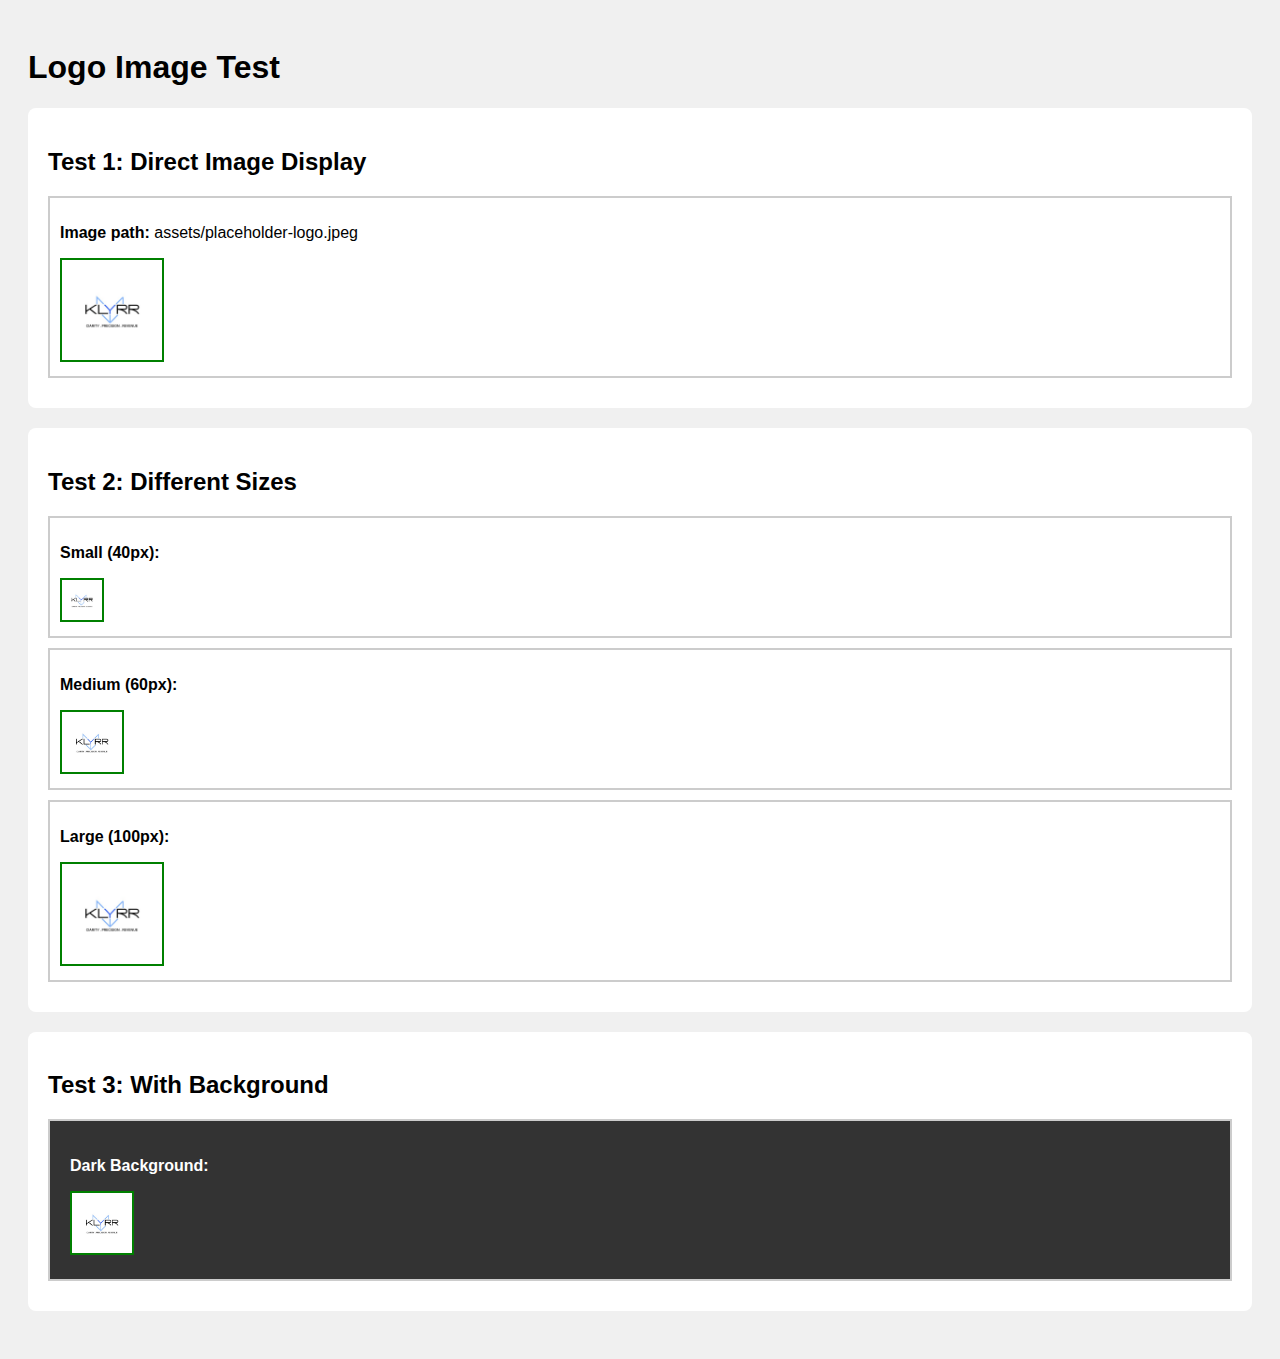
<file: test-logo.html>
<!DOCTYPE html>
<html lang="en">
<head>
    <meta charset="UTF-8">
    <meta name="viewport" content="width=device-width, initial-scale=1.0">
    <title>Logo Test</title>
    <style>
        body {
            font-family: Arial, sans-serif;
            padding: 20px;
            background: #f0f0f0;
        }
        .test-container {
            background: white;
            padding: 20px;
            border-radius: 8px;
            margin: 20px 0;
        }
        .logo-test {
            border: 2px solid #ccc;
            padding: 10px;
            margin: 10px 0;
        }
        img {
            max-width: 100%;
            height: auto;
        }
        .error {
            color: red;
            font-weight: bold;
        }
        .success {
            color: green;
            font-weight: bold;
        }
    </style>
</head>
<body>
    <h1>Logo Image Test</h1>
    
    <div class="test-container">
        <h2>Test 1: Direct Image Display</h2>
        <div class="logo-test">
            <p><strong>Image path:</strong> assets/placeholder-logo.jpeg</p>
            <img src="assets/placeholder-logo.jpeg" alt="Test Logo" style="height: 100px; width: auto;">
        </div>
    </div>

    <div class="test-container">
        <h2>Test 2: Different Sizes</h2>
        <div class="logo-test">
            <p><strong>Small (40px):</strong></p>
            <img src="assets/placeholder-logo.jpeg" alt="Small Logo" style="height: 40px; width: auto;">
        </div>
        <div class="logo-test">
            <p><strong>Medium (60px):</strong></p>
            <img src="assets/placeholder-logo.jpeg" alt="Medium Logo" style="height: 60px; width: auto;">
        </div>
        <div class="logo-test">
            <p><strong>Large (100px):</strong></p>
            <img src="assets/placeholder-logo.jpeg" alt="Large Logo" style="height: 100px; width: auto;">
        </div>
    </div>

    <div class="test-container">
        <h2>Test 3: With Background</h2>
        <div class="logo-test" style="background: #333; padding: 20px;">
            <p style="color: white;"><strong>Dark Background:</strong></p>
            <img src="assets/placeholder-logo.jpeg" alt="Logo on Dark" style="height: 60px; width: auto;">
        </div>
    </div>

    <script>
        // Check if images loaded successfully
        window.addEventListener('load', function() {
            const images = document.querySelectorAll('img');
            images.forEach((img, index) => {
                if (img.complete && img.naturalHeight !== 0) {
                    console.log(`Image ${index + 1} loaded successfully`);
                    img.style.border = '2px solid green';
                } else {
                    console.log(`Image ${index + 1} failed to load`);
                    img.style.border = '2px solid red';
                    img.alt = 'FAILED TO LOAD';
                }
            });
        });
    </script>
</body>
</html>
</file>
